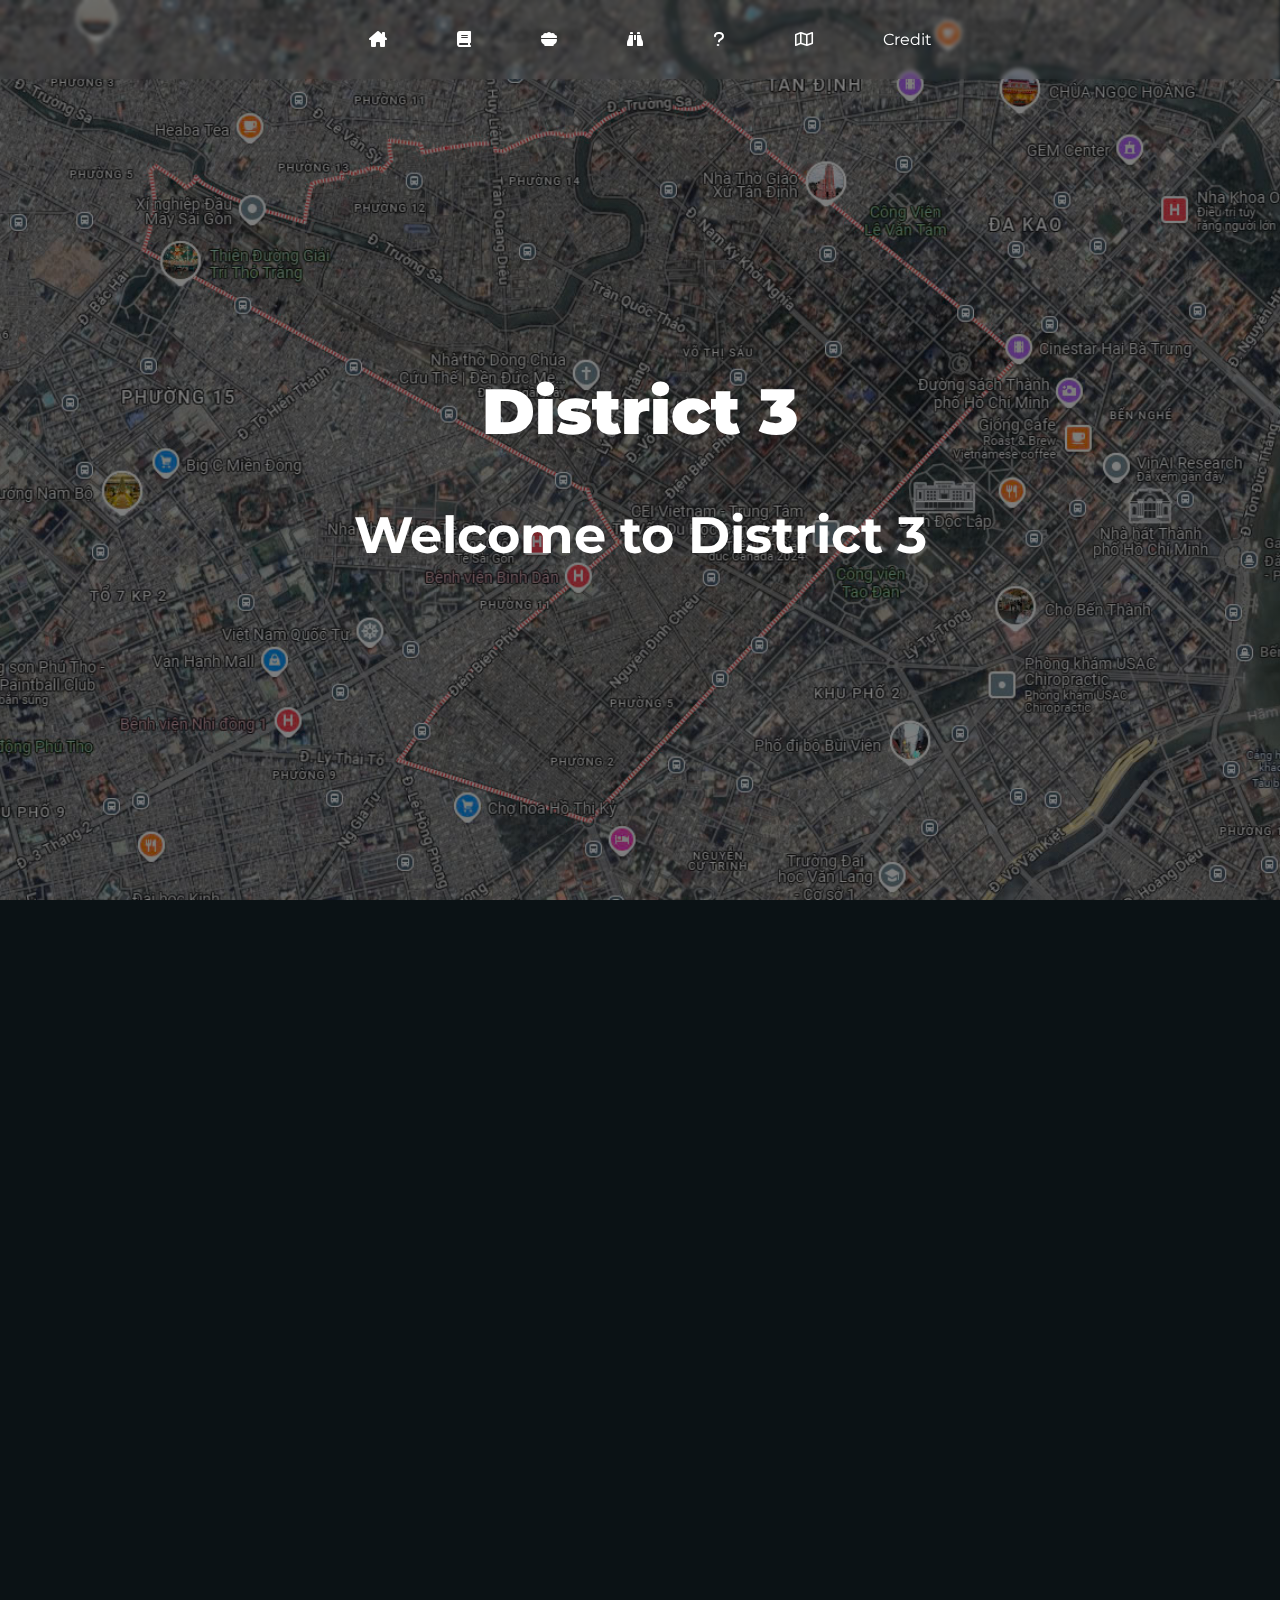
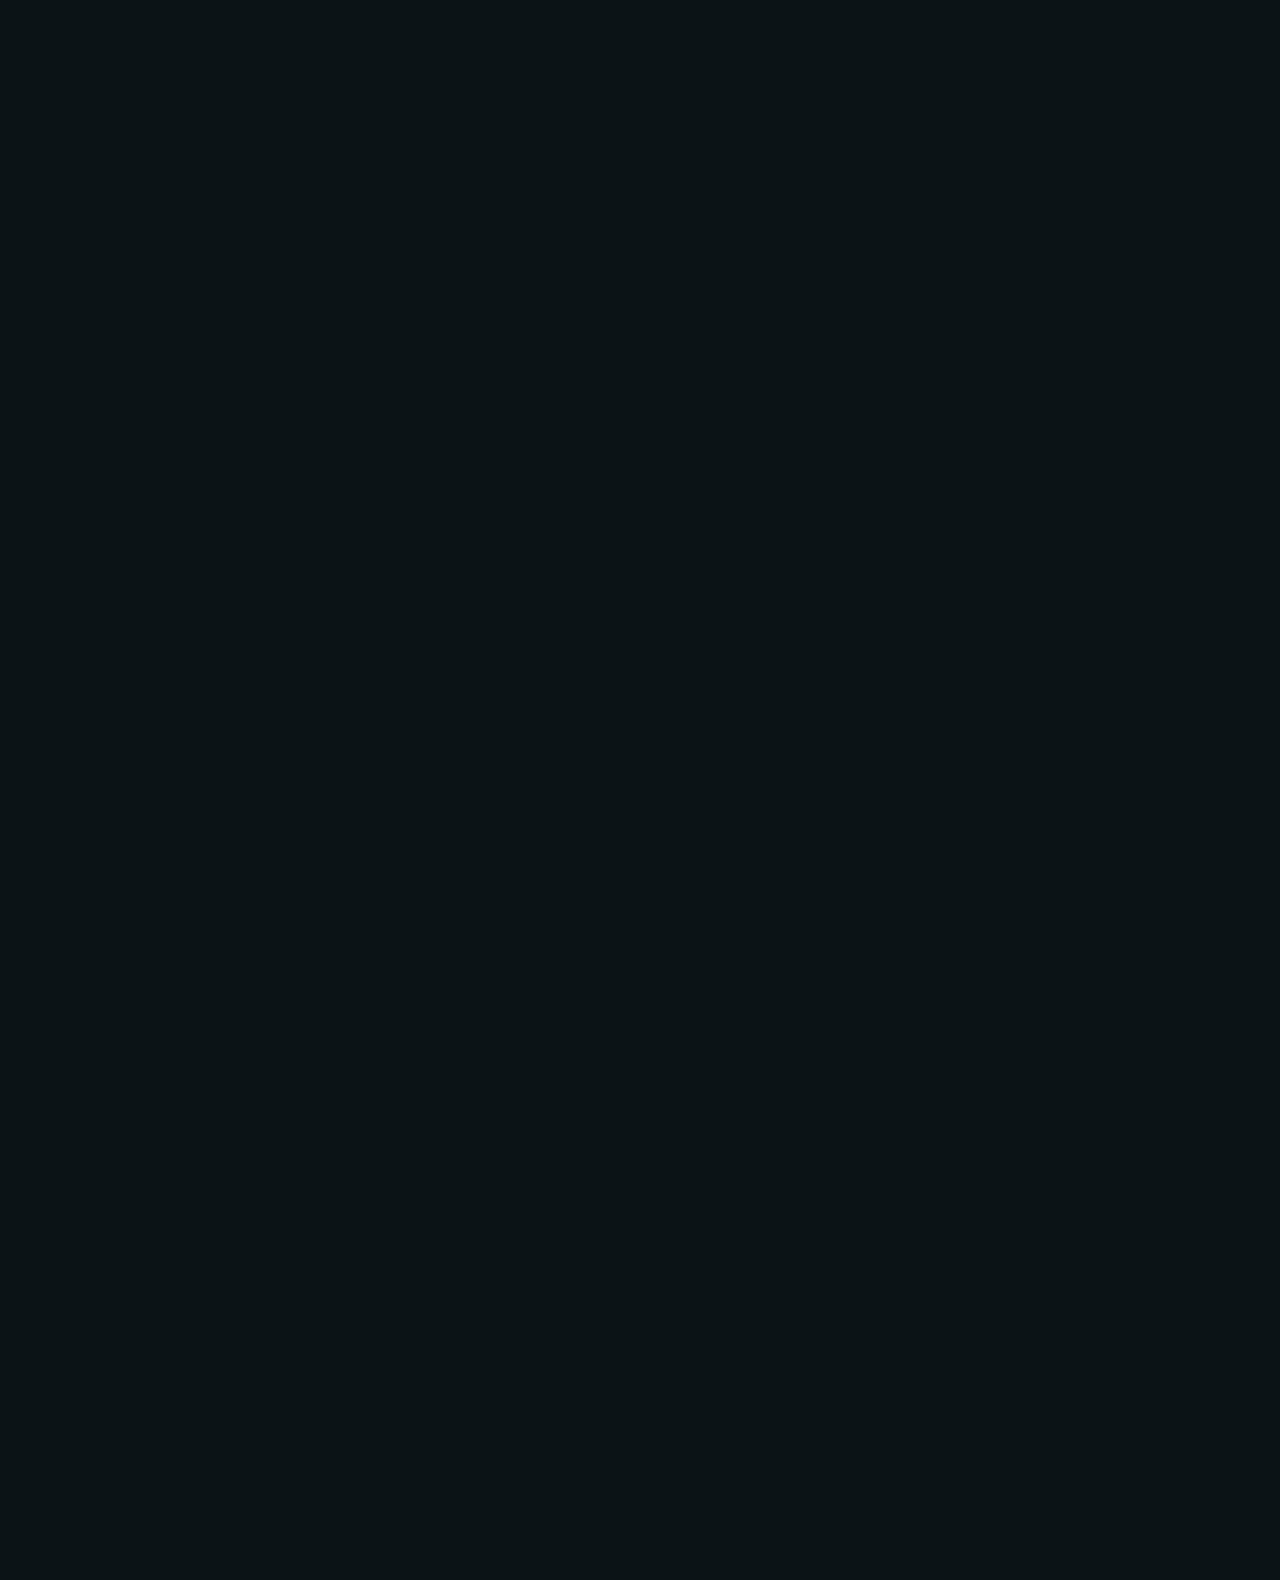
<file: index.html>
<!DOCTYPE html>
<html lang="en">
<head>
    <meta charset="UTF-8">
    <meta name="viewport" content="width=device-width, initial-scale=1.0">
    <link rel="stylesheet" type="text/css" href="./css/styles.css">
    <link rel="stylesheet" href="https://cdnjs.cloudflare.com/ajax/libs/font-awesome/6.5.2/css/all.min.css">
    <link rel="stylesheet" type = "text/css" href="./css/taskbar.css">
    <script src="./js/script.js"></script>
    <title>District 3</title>
</head>
<body>
    <header class="header">
        <h1><b>District 3</b></h1>
        <p>Welcome to District 3</p>
    </header>
    <div id="container">
        <div id="main_heading">
            <nav class="redirect-taskbars">
                <ul>
                    <li><a href="index.html"><i class = "fa-solid fa-house-chimney"></i></a></li>
                    <li><a href="./sub_pages/facts.html"><i class="fa-solid fa-book"></i></a></li>
                    <li><a href="./sub_pages/food.html"><i class="fa-solid fa-bowl-food"></i></a></li>
                    <li><a href="./sub_pages/culture.html"><i class="fa-solid fa-binoculars"></i></a></li>
                    <li><a href="./sub_pages/FAQ.html"><i class="fa-solid fa-question"></i></a></li>
                    <li><a href="./sub_pages/mapping.html"><i class="fa-regular fa-map"></i></a></li>
                    <li><a href="./sub_pages/About.html">Credit</a></li>
                </ul>
            </nav>
        </div>
        <div id="district_info">
            <div class="box">
                <button id = "1"  type="button" onclick="location.href='./sub_pages/facts.html'">
                    <img class = "image" src="./image/IMG_2590.jpg" alt = "">
                    <div class="text-overlay">
                        FACTS
                    </div>
                </button>
            </div>
            <div class="box">
                <button id = "2" type="button" onclick="location.href='./sub_pages/culture.html'">
                    <img class = "image" src="./image/IMG_2588.jpg" alt = "">
                    <div class="text-overlay">
                        Uncommon tourist attractions
                    </div>
                </button>
            </div>
            <div class="box">
                <button id = "3" type="button" onclick="location.href='./sub_pages/food.html'">
                    <img class = "image" src="./image/cake.jpg" alt = "">
                    <div class="text-overlay">
                        Food & Drink
                    </div>
                </button>
            </div>
            <div class="box">
                
                <button id = "4" type="button" onclick="location.href='./sub_pages/mapping.html'">
                    <img class = "image" src="./image/IMG_2603.jpg"alt = "">
                    <div class="text-overlay">
                        GUIDE
                    </div>
                </button>
            </div>
            <div class="box">
                <button id = "five" type="button" onclick="location.href='./sub_pages/FAQ.html'">
                    <div class = "text-overlay">
                        FAQ
                    </div>
                </button>
            </div>
        </div>
    </div>

</body>
</html>
</file>
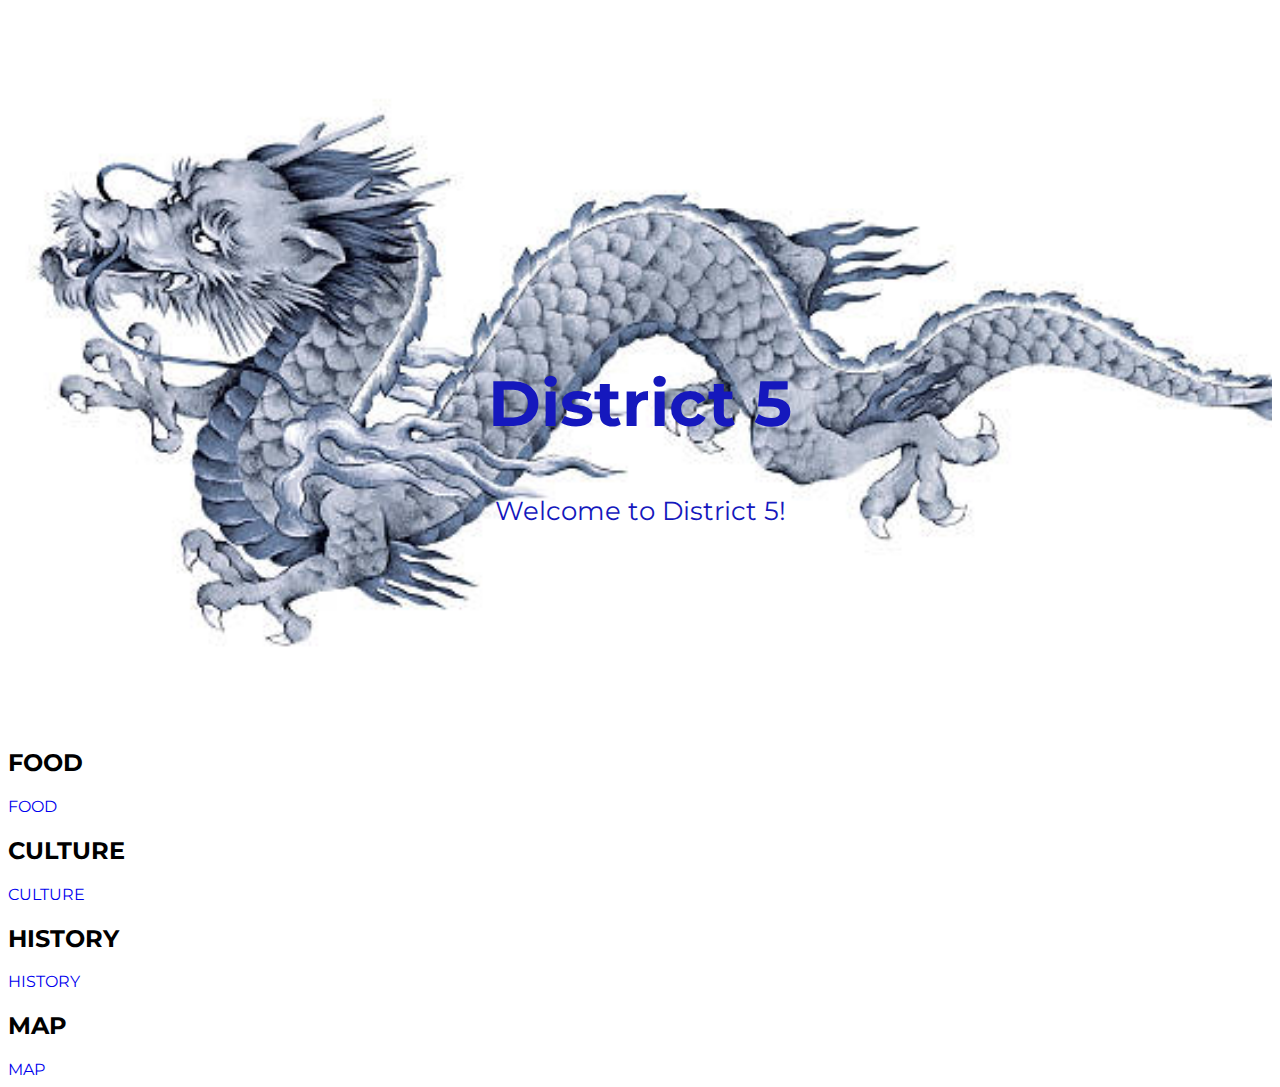
<file: main_page/index.html>
<!DOCTYPE html>
<html lang="en">
<head>
    <meta charset="UTF-8">
    <meta name="viewport" content="width=device-width, initial-scale=1.0">
    <link rel="stylesheet" type="text/css" href="./css/styles.css">
    <title>District 5</title>
</head>
<body>
    <div id="main_heading">
        <header class="header">
            <h1>District 5</h1>
            <p>Welcome to District 5!</p>
        </header>
    </div>
    <div id="district_info">
        <div id = "food_district">
            <h2>FOOD</h2>
            <a class = "link" href="./sub_pages/food.html">FOOD</a>
        </div>
        <div id="culture_district">
            <h2>CULTURE</h2>
            <a class = "link" href="./sub_pages/culture.html">CULTURE</a>
        </div>
        <div id="history_district">
            <h2>HISTORY</h2>
            <a class = "link" href="./sub_pages/history.html">HISTORY</a>
        </div>
        <div id = "mapping">
            <h2>MAP</h2>
            <a class = "link" href="./sub_pages/mapping.html">MAP</a>
        </div>
    </div>

</body>
</html>
</file>
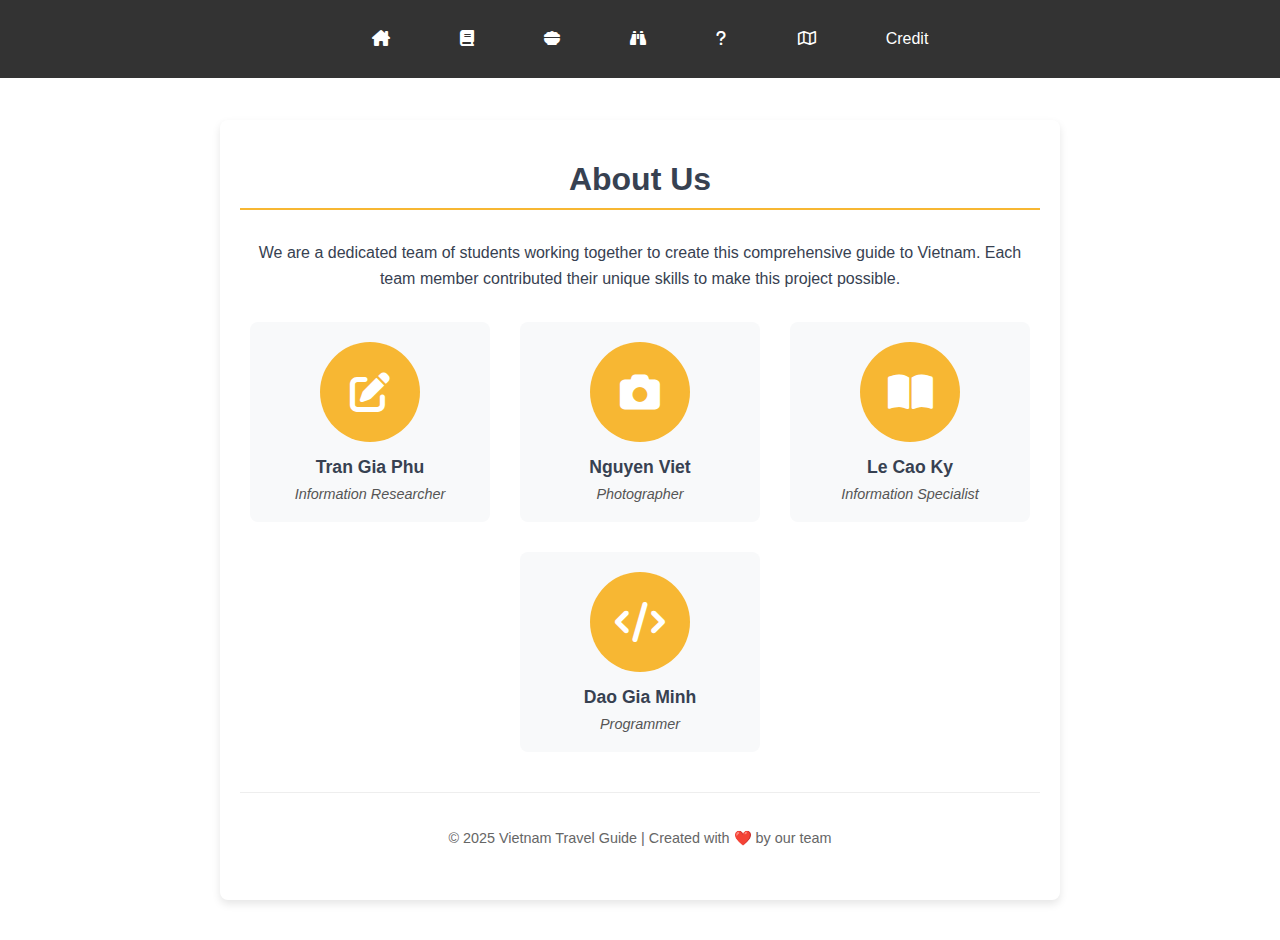
<file: sub_pages/About.html>
<!DOCTYPE html>
<html lang="en">
<head>
    <meta charset="UTF-8">
    <meta name="viewport" content="width=device-width, initial-scale=1.0">
    <link rel="stylesheet" type="text/css" href="../css/About.css">
    <link rel="stylesheet" href="https://cdnjs.cloudflare.com/ajax/libs/font-awesome/6.5.2/css/all.min.css">
    <link rel="stylesheet" type = "text/css" href="../css/taskbar.css">
    <title>About_us</title>
</head>
<body>
    <nav class="redirect-taskbar">
        <ul>
            <li><a href="../index.html"><i class = "fa-solid fa-house-chimney"></i></a></li>
            <li><a href="facts.html"><i class="fa-solid fa-book"></i></a></li>
            <li><a href="food.html"><i class="fa-solid fa-bowl-food"></i></a></li>
            <li><a href="culture.html"><i class="fa-solid fa-binoculars"></i></a></li>
            <li><a href="FAQ.html"><i class="fa-solid fa-question"></i></a></li>
            <li><a href="mapping.html"><i class="fa-regular fa-map"></i></a></li>
            <li><a href="About.html">Credit</a></li>
        </ul>
    </nav>
    <div class="about-us">
        <h1>About Us</h1>
        <p>We are a dedicated team of students working together to create this comprehensive guide to Vietnam. Each team member contributed their unique skills to make this project possible.</p>
        
        <div class="team-container">
            <div class="team-member">
                <div class="member-avatar">
                    <i class="fa-solid fa-pen-to-square"></i>
                </div>
                <div class="member-name">Tran Gia Phu</div>
                <div class="member-role">Information Researcher</div>
            </div>
            
            <div class="team-member">
                <div class="member-avatar">
                    <i class="fa-solid fa-camera"></i>
                </div>
                <div class="member-name">Nguyen Viet</div>
                <div class="member-role">Photographer</div>
            </div>
            
            <div class="team-member">
                <div class="member-avatar">
                    <i class="fa-solid fa-book-open"></i>
                </div>
                <div class="member-name">Le Cao Ky</div>
                <div class="member-role">Information Specialist</div>
            </div>
            
            <div class="team-member">
                <div class="member-avatar">
                    <i class="fa-solid fa-code"></i>
                </div>
                <div class="member-name">Dao Gia Minh</div>
                <div class="member-role">Programmer</div>
            </div>
        </div>
        
        <div class="credits-footer">
            <p>© 2025 Vietnam Travel Guide | Created with ❤️ by our team</p>
        </div>
    </div>
    
</body>
</html>
</file>
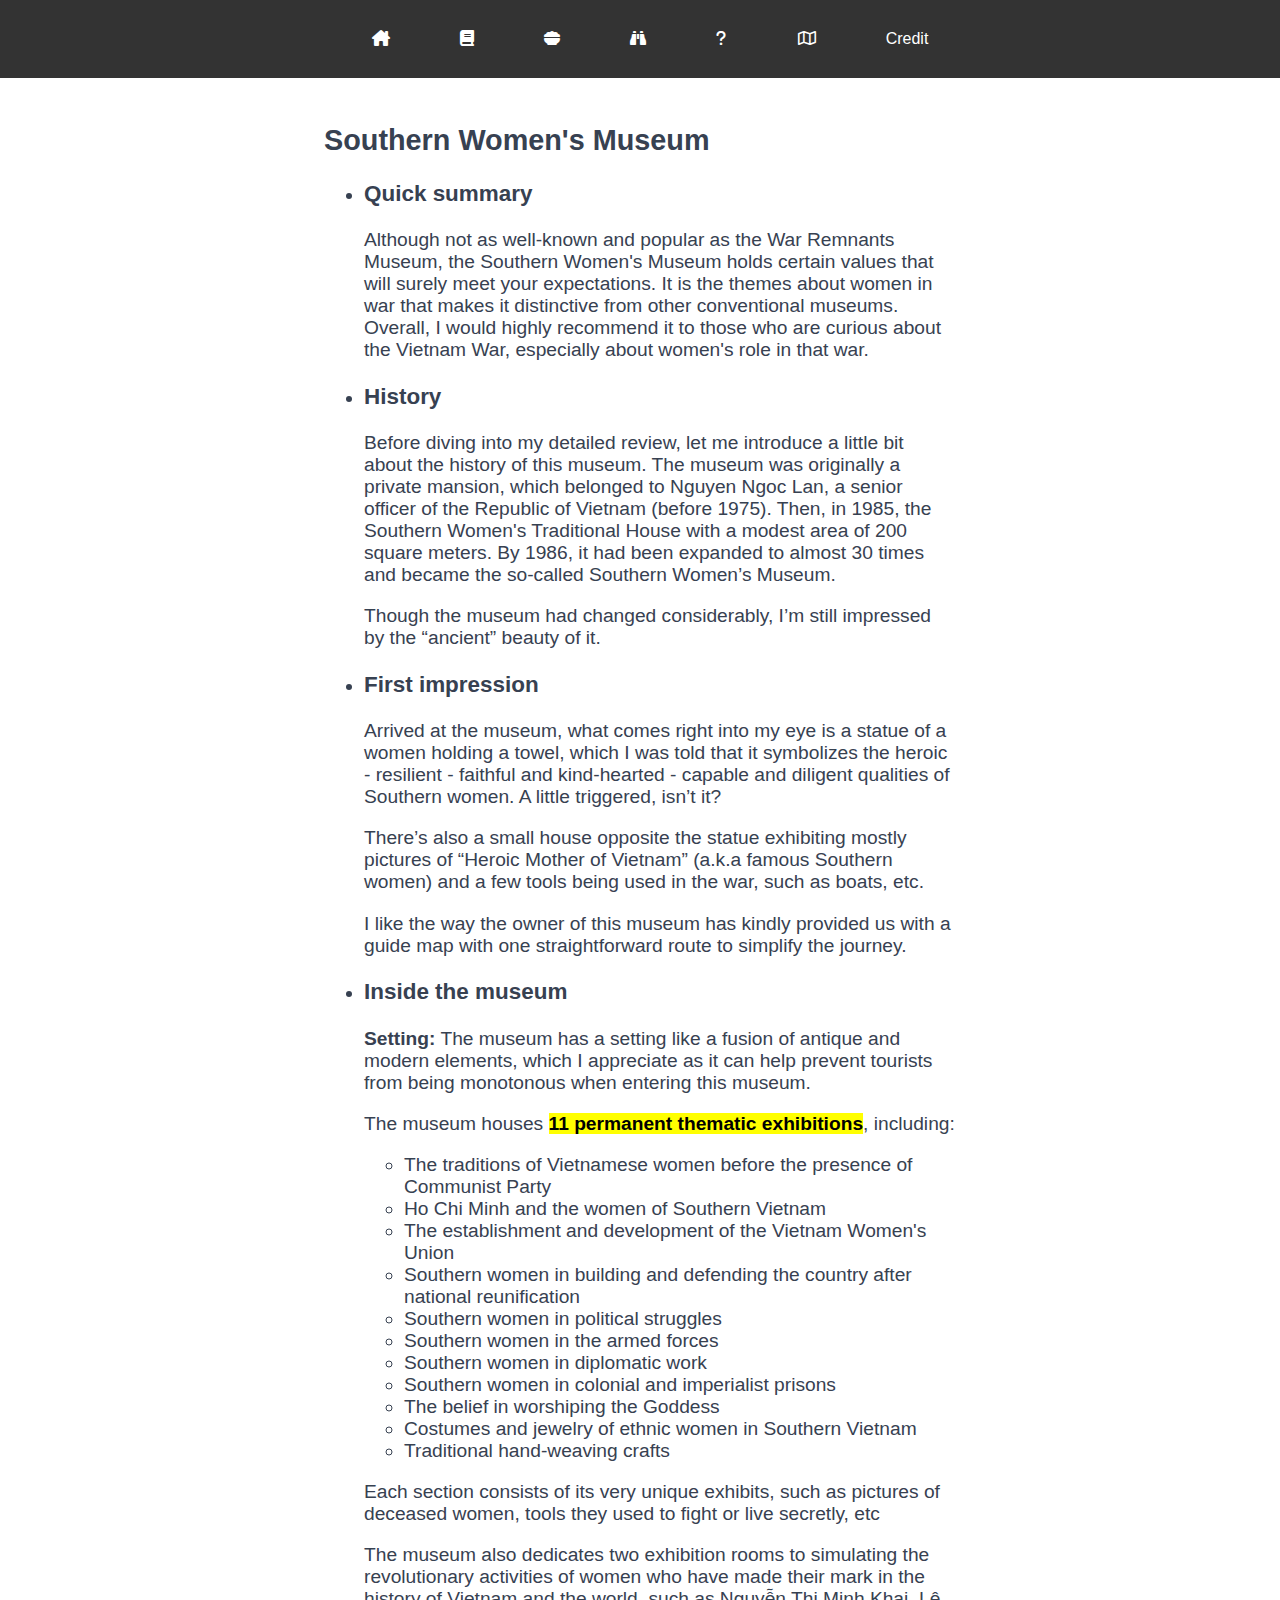
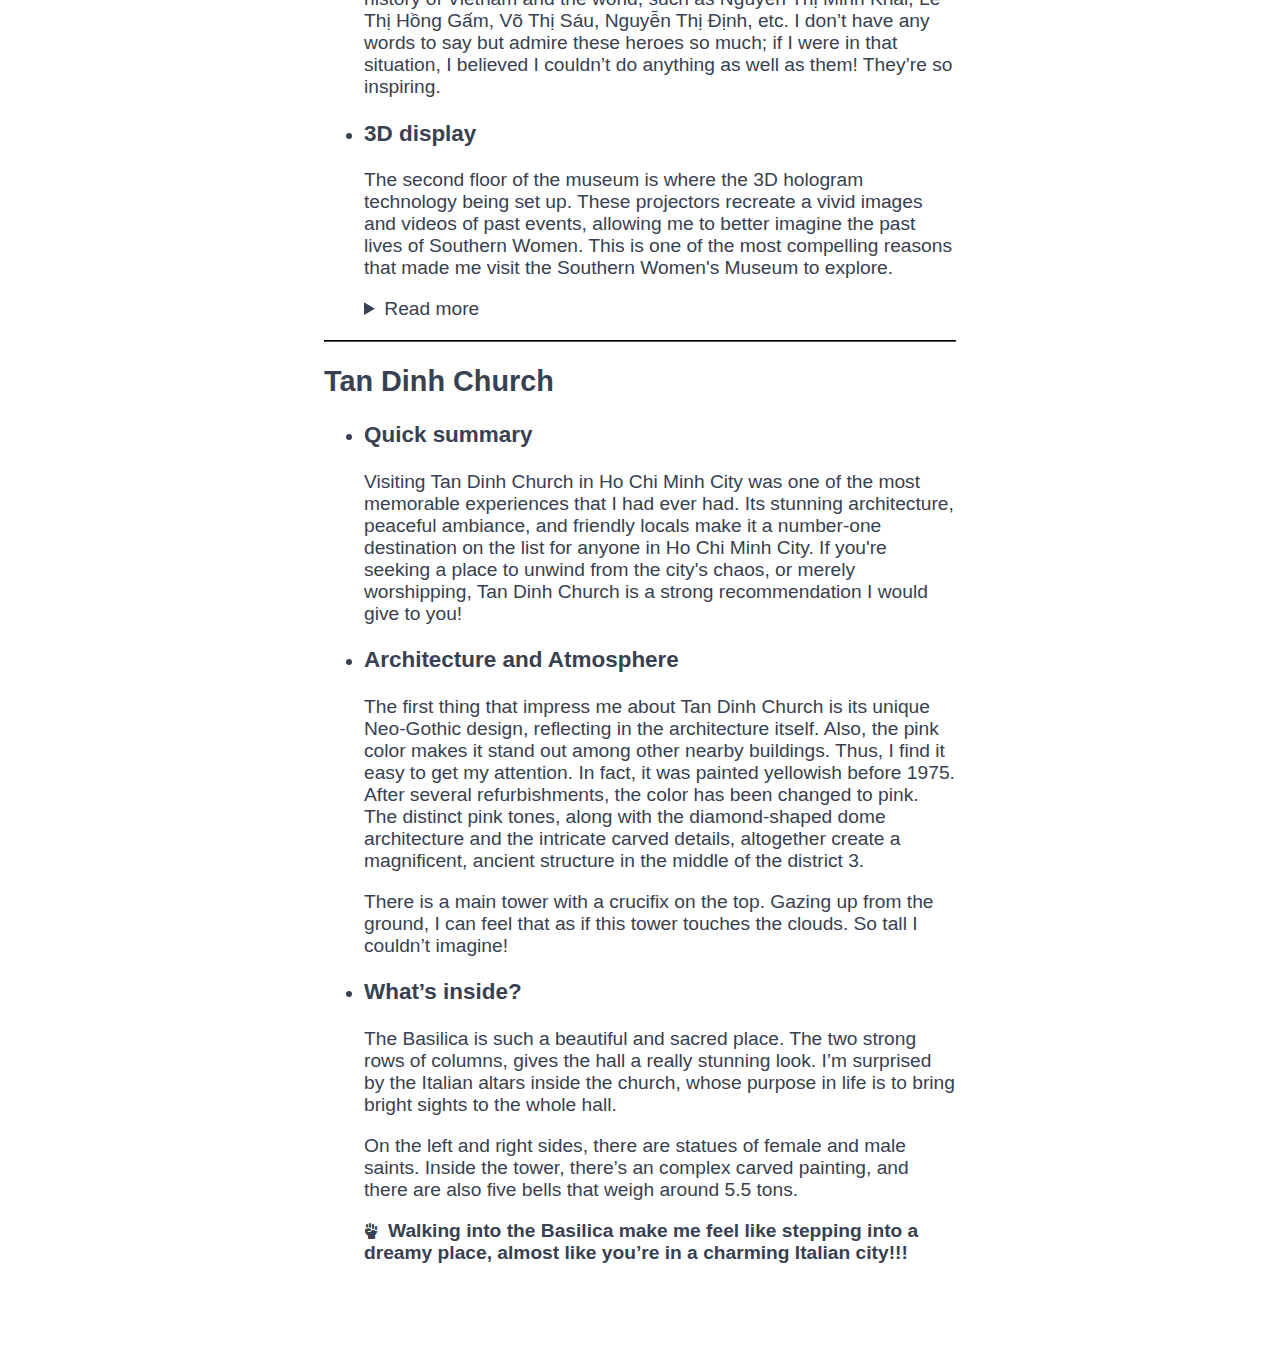
<file: sub_pages/culture.html>
<!DOCTYPE html>
<html lang="en">
<head>
    <meta charset="UTF-8">
    <meta name="viewport" content="width=device-width, initial-scale=1.0">
    <link rel="stylesheet" type="text/css" href="../css/tour.css">  
    <link rel="stylesheet" href="https://cdnjs.cloudflare.com/ajax/libs/font-awesome/6.5.2/css/all.min.css">
    <link rel="stylesheet" type = "text/css" href="../css/taskbar.css">
    <title>Attractions</title>
</head>
<body>
    <nav class="redirect-taskbar">
        <ul>
            <li><a href="../index.html"><i class = "fa-solid fa-house-chimney"></i></a></li>
            <li><a href="facts.html"><i class="fa-solid fa-book"></i></a></li>
            <li><a href="food.html"><i class="fa-solid fa-bowl-food"></i></a></li>
            <li><a href="culture.html"><i class="fa-solid fa-binoculars"></i></a></li>
            <li><a href="FAQ.html"><i class="fa-solid fa-question"></i></a></li>
            <li><a href="mapping.html"><i class="fa-regular fa-map"></i></a></li>
            <li><a href="About.html">Credit</a></li>
        </ul>
    </nav>
    <div class="container">
        <section id ="Museum">
            <div class="museum-info">
                <h2 id = "museums">Southern Women's Museum</h2>
                <ul>
                    <li>
                        <h3>Quick summary</h3>
                        <p>Although not as well-known and popular as the War Remnants Museum, the Southern Women's Museum holds certain values that will surely meet your expectations. It is the themes about women in war that makes it distinctive from other conventional museums. Overall, I would highly recommend it to those who are curious about the Vietnam War, especially about women's role in that war.</p>
                    </li>
                    <li>
                        <h3>History</h3>
                        <p>Before diving into my detailed review, let me introduce a little bit about the history of this museum. The museum was originally a private mansion, which belonged to Nguyen Ngoc Lan, a senior officer of the Republic of Vietnam (before 1975). Then, in 1985, the Southern Women's Traditional House with a modest area of 200 square meters. By 1986, it had been expanded to almost 30 times and became the so-called Southern Women’s Museum.        </p>
                        <p>Though the museum had changed considerably, I’m still impressed by the “ancient” beauty of it.</p>
                    </li>
                    <li>
                        <h3>First impression</h3>
                            <p>Arrived at the museum, what comes right into my eye is a statue of a women holding a towel, which I was told that it symbolizes the heroic - resilient - faithful and kind-hearted - capable and diligent qualities of Southern women. A little triggered, isn’t it?</p>
                            <p>There’s also a small house opposite the statue exhibiting mostly pictures of “Heroic Mother of Vietnam” (a.k.a famous Southern women) and a few tools being used in the war, such as boats, etc.</p>
                            <p>I like the way the owner of this museum has kindly provided us with a guide map with one straightforward route to simplify the journey.</p>
                    </li>
                    <li>
                        <h3>Inside the museum</h3>
                        <p><b>Setting:</b> The museum has a setting like a fusion of antique and modern elements, which I appreciate as it can help prevent tourists from being monotonous when entering this museum.</p>
                        <p>The museum houses <strong><mark>11 permanent thematic exhibitions</mark></strong>, including:</p>
                        <ul>
                            <li>The traditions of Vietnamese women before the presence of Communist Party
                            </li>
                            <li>Ho Chi Minh and the women of Southern Vietnam</li>
                            <li>The establishment and development of the Vietnam Women's Union
                            </li>
                            <li>Southern women in building and defending the country after national reunification
                            </li>
                            <li>Southern women in political struggles</li>
                            <li>Southern women in the armed forces</li>
                            <li>Southern women in diplomatic work</li>
                            <li>Southern women in colonial and imperialist prisons
                            </li>
                            <li>The belief in worshiping the Goddess</li>
                            <li>Costumes and jewelry of ethnic women in Southern Vietnam</li>
                            <li>Traditional hand-weaving crafts</li>
                        </ul>
                        <p>Each section consists of its very unique exhibits, such as pictures of deceased women, tools they used to fight or live secretly, etc                </p>
                        <p>The museum also dedicates two exhibition rooms to simulating the revolutionary activities of women who have made their mark in the history of Vietnam and the world, such as Nguyễn Thị Minh Khai, Lê Thị Hồng Gấm, Võ Thị Sáu, Nguyễn Thị Định, etc. I don’t have any words to say but admire these heroes so much; if I were in that situation, I believed I couldn’t do anything as well as them! They’re so inspiring.</p>
                    </li>
                    <li>
                        <h3>3D display</h3>
                        <p>The second floor of the museum is where the 3D hologram technology being set up. These projectors recreate a vivid images and videos of past events, allowing me to better imagine the past lives of Southern Women. This is one of the most compelling reasons that made me visit the Southern Women's Museum to explore.</p>
                        <details>
                            <summary>Read more</summary>
                            <p id = "read_more">Are you waiting for me to spoil all the details of the museum? Why not go exploring yourself? Isn’t it captivating enough? Come on, it’s high time you packed your bag and get away. I claim it is worth a visit.</p>
                        </details>
                    </li>
                </ul>

            </div>
            <hr>
            <section id = "Church">
                <div class="TD_church">
                    <h2 id = "church">Tan Dinh Church</h2>
                    <ul>
                        <li>
                            <h3>Quick summary</h3>
                            <p>Visiting Tan Dinh Church in Ho Chi Minh City was one of the most memorable experiences that I had ever had. Its stunning architecture, peaceful ambiance, and friendly locals make it a number-one destination on the list for anyone in Ho Chi Minh City. If you're seeking a place to unwind from the city's chaos, or merely worshipping, Tan Dinh Church is a strong recommendation I would give to you!</p>
                        </li>
                        <li>
                            <h3>Architecture and Atmosphere</h3>
                            <p>The first thing that impress me about Tan Dinh Church is its unique Neo-Gothic design, reflecting in the architecture itself. Also, the pink color makes it stand out among other nearby buildings. Thus, I find it easy to get my attention. In fact, it was painted yellowish before 1975. After several refurbishments, the color has been changed to pink. The distinct pink tones, along with the diamond-shaped dome architecture and the intricate carved details, altogether create a magnificent, ancient structure in the middle of the district 3.</p>
                            <p>There is a main tower with a crucifix on the top. Gazing up from the ground, I can feel that as if this tower touches the clouds. So tall I couldn’t imagine!</p>
                        </li>
                        <li>
                            <h3>What’s inside?</h3>
                            <p>The Basilica is such a beautiful and sacred place. The two strong rows of columns, gives the hall a really stunning look. I’m surprised by the Italian altars inside the church, whose purpose in life is to bring bright sights to the whole hall.</p>
                            <p>On the left and right sides, there are statues of female and male saints. Inside the tower, there’s an complex carved painting, and there are also five bells that weigh around 5.5 tons. </p>
                            <p><i class="fa-solid fa-hand-fist"></i><strong>Walking into the Basilica make me feel like stepping into a dreamy place, almost like you’re in a charming Italian city!!!</strong></p>
                        </li>
                    </ul>
                </div>
            </section>
        </section>  
    </div>
        
</body>
</html>
</file>
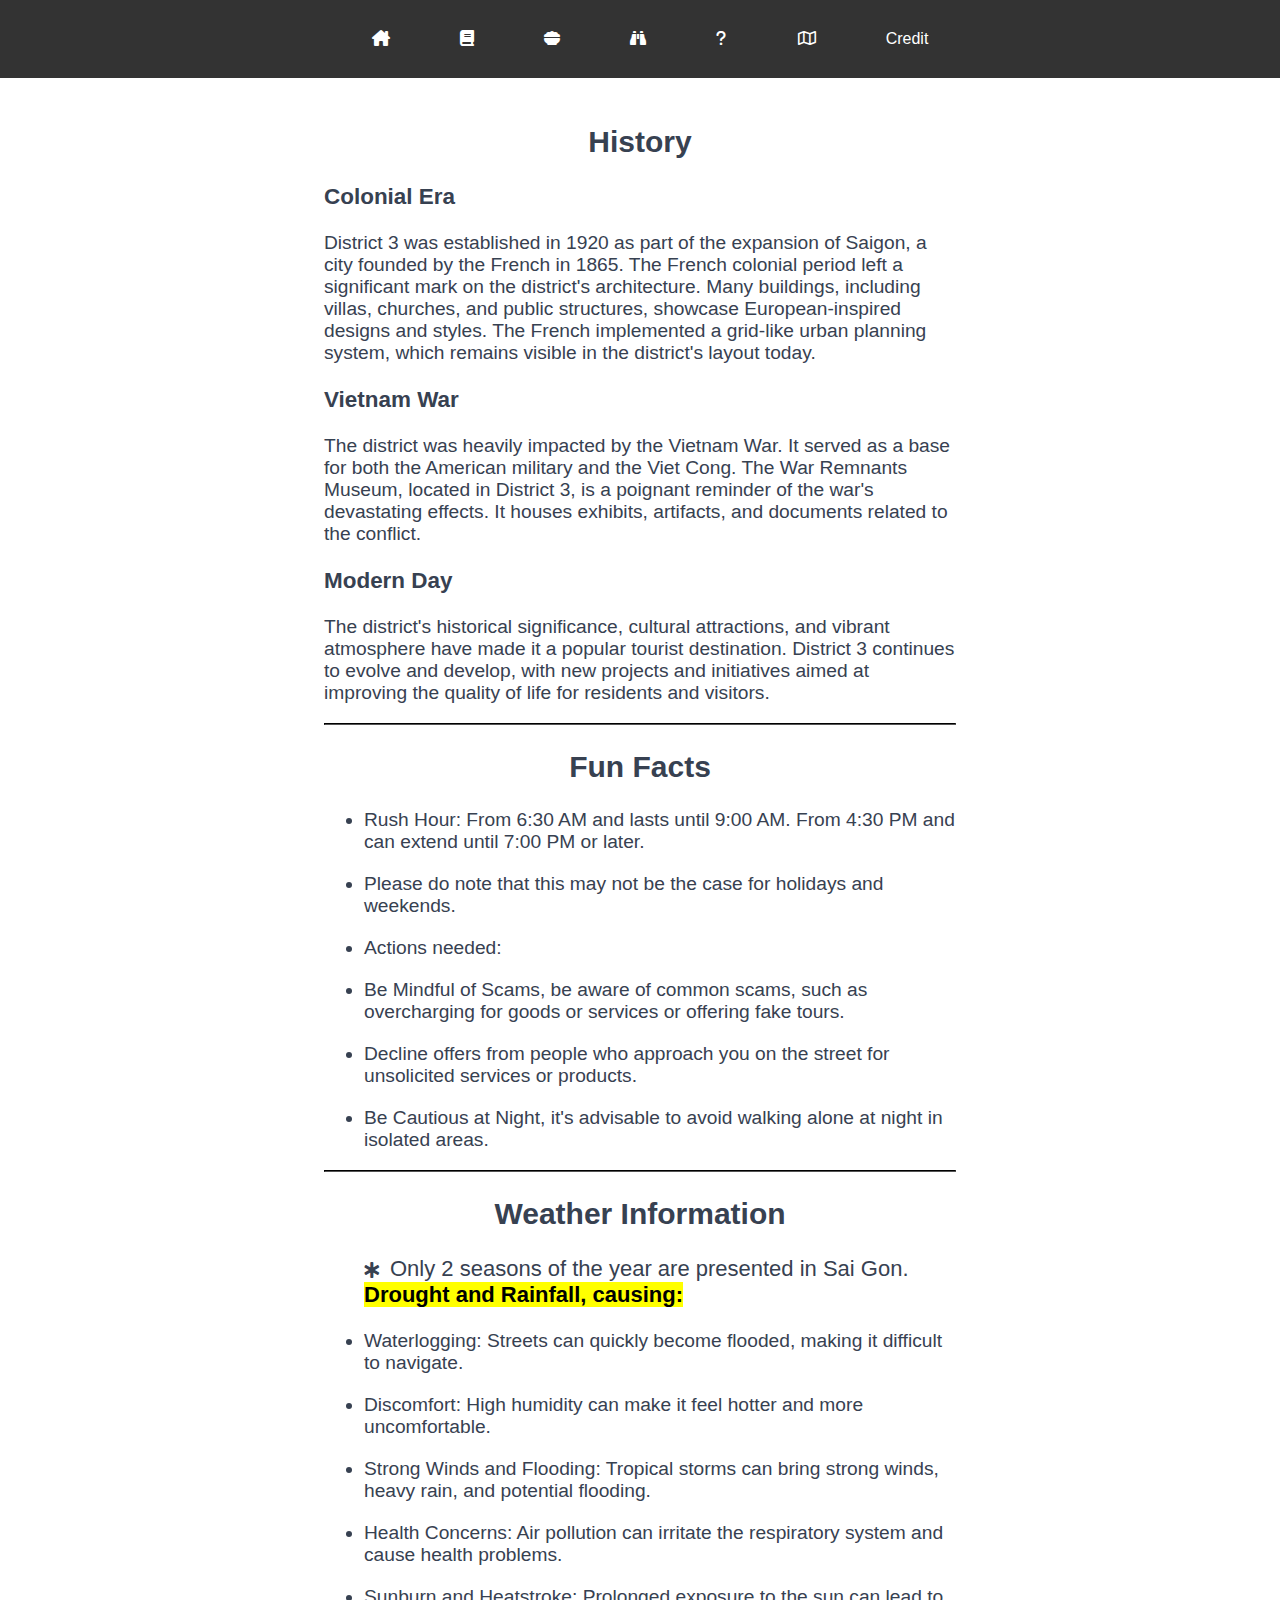
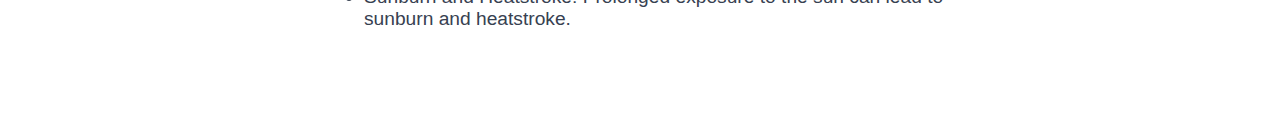
<file: sub_pages/facts.html>
<!DOCTYPE html>
<html lang="en">
<head>
    <meta charset="UTF-8">
    <meta name="viewport" content="width=device-width, initial-scale=1.0">
    <link rel="stylesheet" type="text/css" href="../css/fact.css">
    <link rel="stylesheet" href="https://cdnjs.cloudflare.com/ajax/libs/font-awesome/6.5.2/css/all.min.css">
    <link rel="stylesheet" type = "text/css" href="../css/taskbar.css">
    <title>FACTS</title>
</head>
<body>
    <nav class="redirect-taskbar">
        <ul>
            <li><a href="../index.html"><i class = "fa-solid fa-house-chimney"></i></a></li>
            <li><a href="facts.html"><i class="fa-solid fa-book"></i></a></li>
            <li><a href="food.html"><i class="fa-solid fa-bowl-food"></i></a></li>
            <li><a href="culture.html"><i class="fa-solid fa-binoculars"></i></a></li>
            <li><a href="FAQ.html"><i class="fa-solid fa-question"></i></a></li>
            <li><a href="mapping.html"><i class="fa-regular fa-map"></i></a></li>
            <li><a href="About.html">Credit</a></li>
        </ul>
    </nav>
    <div class = "history">
        <section class="history-section">
            <div class="container">
                <div class="row">
                    <div class="col-md-12">
                        <h2 class = "head2">History</h2>
                        <div class="history-content">
                            <h3>Colonial Era</h3>
                            <p>District 3 was established in 1920 as part of the expansion of Saigon, a city founded by the French in 1865. The French colonial period left a significant mark on the district's architecture. Many buildings, including villas, churches, and public structures, showcase European-inspired designs and styles. The French implemented a grid-like urban planning system, which remains visible in the district's layout today.</p>
        
                            <h3>Vietnam War</h3>
                            <p>The district was heavily impacted by the Vietnam War. It served as a base for both the American military and the Viet Cong. The War Remnants Museum, located in District 3, is a poignant reminder of the war's devastating effects. It houses exhibits, artifacts, and documents related to the conflict.</p>
        
                            <h3>Modern Day</h3>
                            <p>The district's historical significance, cultural attractions, and vibrant atmosphere have made it a popular tourist destination. District 3 continues to evolve and develop, with new projects and initiatives aimed at improving the quality of life for residents and visitors.</p>
                        </div>
                    </div>
                </div>
            </div>

            <hr>

            <div class="fun-facts">

                <h2 class = "head2">Fun Facts</h2>
                <ul>
                    <li>Rush Hour: From 6:30 AM and lasts until 9:00 AM. From 4:30 PM and can extend until 7:00 PM or later.</li>
                    <li>Please do note that this may not be the case for holidays and weekends.</li>
                    <li>Actions needed:</li>
                    <li>Be Mindful of Scams, be aware of common scams, such as overcharging for goods or services or offering fake tours.</li>
                    <li>Decline offers from people who approach you on the street for unsolicited services or products.</li>
                    <li>Be Cautious at Night, it's advisable to avoid walking alone at night in isolated areas.</li>
                </ul>
                
            </div>

            <hr>

            <section class = "Weather">

                <div class="weather-info">
                    <h2 class = "head2">Weather Information</h2>
                    <ul>
                        <p id = "weather_p"><i class="fa-solid fa-star-of-life"></i>Only 2 seasons of the year are presented in Sai Gon. <mark><strong>Drought and Rainfall, causing:</strong></mark></p>
                        <li>Waterlogging: Streets can quickly become flooded, making it difficult to navigate.</li>
                        <li>Discomfort: High humidity can make it feel hotter and more uncomfortable.</li>
                        <li>Strong Winds and Flooding: Tropical storms can bring strong winds, heavy rain, and potential flooding.</li>
                        <li>Health Concerns: Air pollution can irritate the respiratory system and cause health problems.</li>
                        <li>Sunburn and Heatstroke: Prolonged exposure to the sun can lead to sunburn and heatstroke.</li>
                    </ul>
                </div>

            </section>

        </section>


    </div>
    
</body>
</html>
</file>
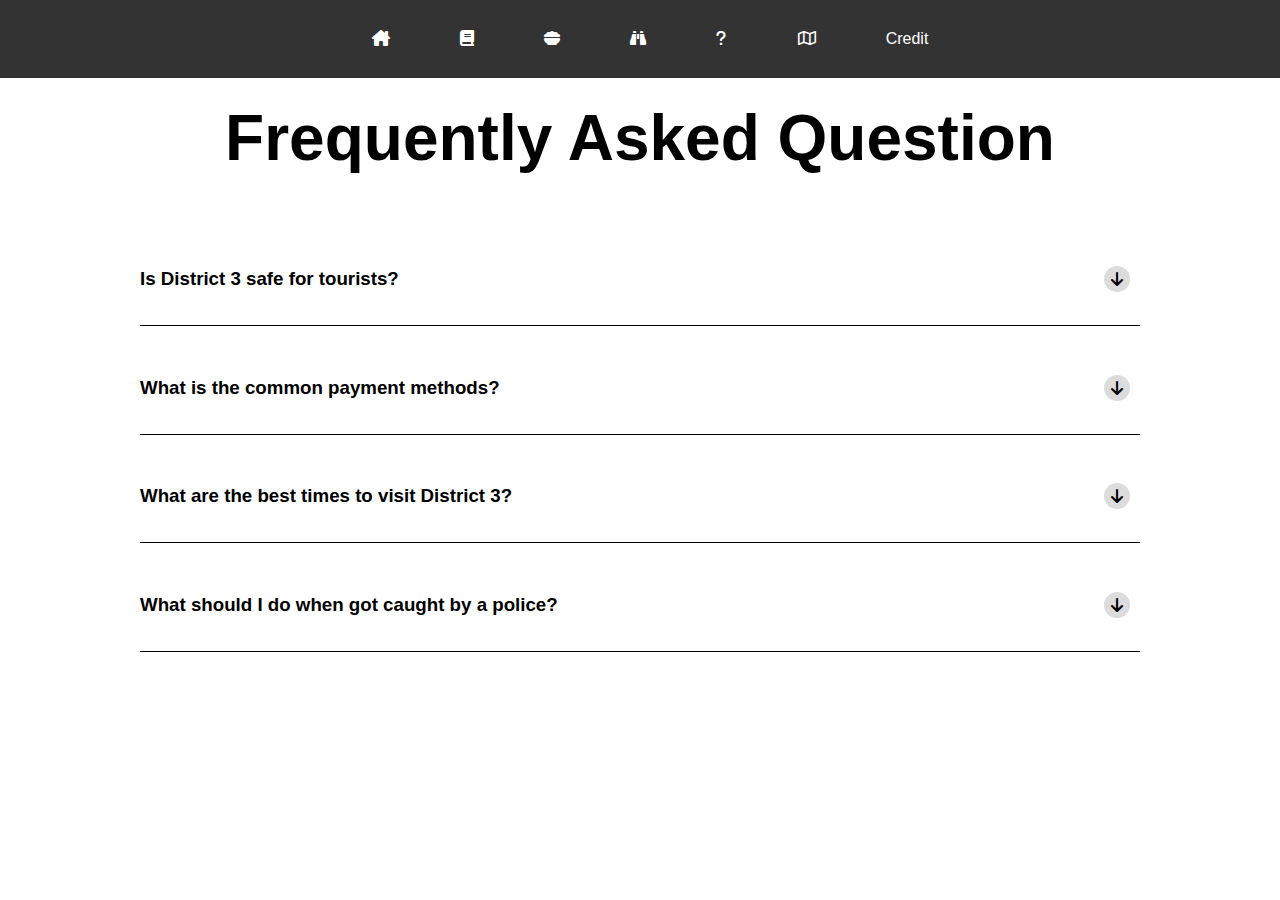
<file: sub_pages/FAQ.html>
<!DOCTYPE html>
<html lang="en">
<head>
    <meta charset="UTF-8">
    <meta name="viewport" content="width=device-width, initial-scale=1.0">
    <link rel="stylesheet" type="text/css" href="../css/FAQ.css">
    <link rel="stylesheet" href="https://cdnjs.cloudflare.com/ajax/libs/font-awesome/6.5.2/css/all.min.css">
    <link rel="stylesheet" type = "text/css" href="../css/taskbar.css">
    <script src = "../js/fq.js" defer></script>
    <title>FAQ</title>
</head>
<body>
    <nav class="redirect-taskbar">
        <ul>
            <li><a href="../index.html"><i class = "fa-solid fa-house-chimney"></i></a></li>
            <li><a href="facts.html"><i class="fa-solid fa-book"></i></a></li>
            <li><a href="food.html"><i class="fa-solid fa-bowl-food"></i></a></li>
            <li><a href="culture.html"><i class="fa-solid fa-binoculars"></i></a></li>
            <li><a href="FAQ.html"><i class="fa-solid fa-question"></i></a></li>
            <li><a href="mapping.html"><i class="fa-regular fa-map"></i></a></li>
            <li><a href="About.html">Credit</a></li>
        </ul>
    </nav>
    <section class="faq-section">
        <h1 class="headline">Frequently Asked Question</h1>
        <div class="items">
            <div class="faq-question">
                <h3>Is District 3 safe for tourists?</h3>
                <i class="fa-solid fa-arrow-down"></i>
            </div>
            <div class="answer">
                <p>Quite safe, be sure that you are aware of the presence of scams, thieves. All ways carefully check your payment and demand for charge.</p>
            </div>
        </div>
        <div class="items">
            <div class="faq-question">
                <h3>What is the common payment methods?</h3>
                <i class="fa-solid fa-arrow-down"></i>
            </div>
            <div class="answer">
                <p>Through cash and visa card.</p>
            </div>
        </div>
        <div class="items">
            <div class="faq-question">
                <h3>What are the best times to visit District 3?</h3>
                <i class="fa-solid fa-arrow-down"></i>
            </div>
            <div class="answer">
                <p>During spring and autumn because most of the traditional festivals occur around this time of the year. Also less extreme droughts, floods and insects ( mosquitoes).</p>
            </div>
        </div>
        <div class="items">
            <div class="faq-question">
                <h3>What should I do when got caught by a police?</h3>
                <i class="fa-solid fa-arrow-down"></i>
            </div>
            <div class="answer">
                <p>There’s no reason for an unreasonable arrest. It is best to stay away from their reach, and have a vietnamese friend for guidance. 
                </p>
            </div>
        </div>
    </section>
</body>
</html>
</file>
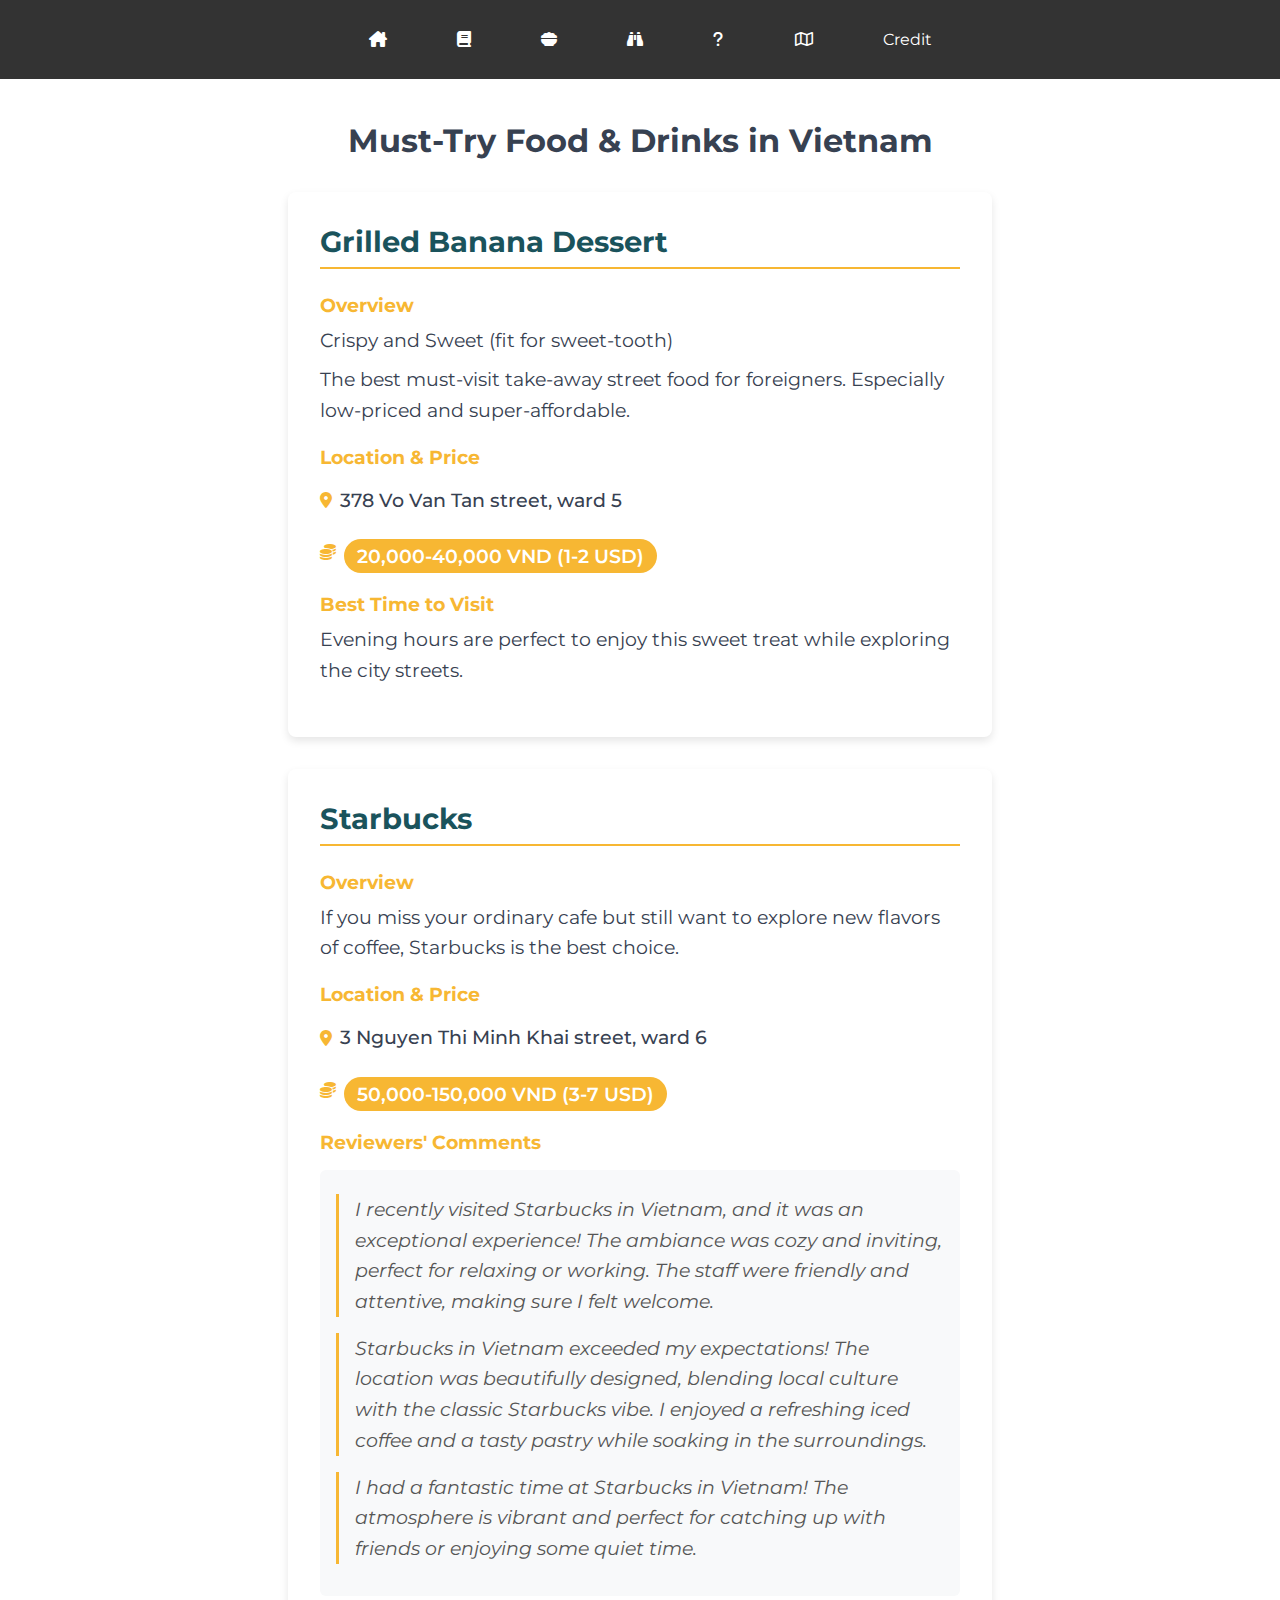
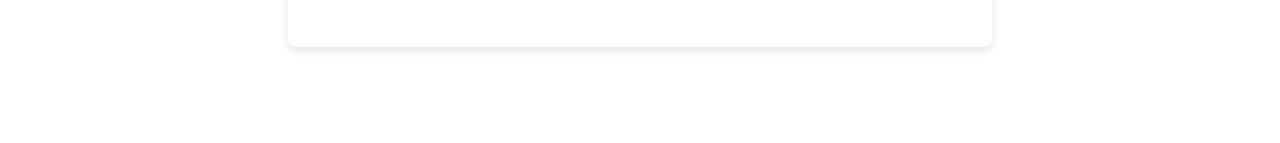
<file: sub_pages/food.html>
<!DOCTYPE html>
<html lang="en">
<head>
    <meta charset="UTF-8">
    <meta name="viewport" content="width=device-width, initial-scale=1.0">
    <link rel="stylesheet" href="https://cdnjs.cloudflare.com/ajax/libs/font-awesome/6.5.2/css/all.min.css">
    <link href="https://fonts.googleapis.com/css2?family=Montserrat:wght@400;500;600;700&display=swap" rel="stylesheet">
    <link rel="stylesheet" type="text/css" href="../css/food.css">
    <link rel="stylesheet" type = "text/css" href="../css/taskbar.css">
    <title>FOOD</title>
</head>
<body>
    <nav class="redirect-taskbar">
        <ul>
            <li><a href="../index.html"><i class="fa-solid fa-house-chimney"></i></a></li>
            <li><a href="facts.html"><i class="fa-solid fa-book"></i></a></li>
            <li><a href="food.html"><i class="fa-solid fa-bowl-food"></i></a></li>
            <li><a href="culture.html"><i class="fa-solid fa-binoculars"></i></a></li>
            <li><a href="FAQ.html"><i class="fa-solid fa-question"></i></a></li>
            <li><a href="mapping.html"><i class="fa-regular fa-map"></i></a></li>
            <li><a href="About.html">Credit</a></li>
        </ul>
    </nav>

    <div class="container">
        <h1 class="page-title">Must-Try Food & Drinks in Vietnam</h1>

        <section class="food-section">
            <h2>Grilled Banana Dessert</h2>
            <ul>
                <li>
                    <h3>Overview</h3>
                    <p>Crispy and Sweet (fit for sweet-tooth)</p>
                    <p>The best must-visit take-away street food for foreigners. Especially low-priced and super-affordable.</p>
                </li>
                <li>
                    <h3>Location & Price</h3>
                    <div class="location">
                        <i class="fa-solid fa-location-dot"></i>
                        <p>378 Vo Van Tan street, ward 5</p>
                    </div>
                    <div class="price-range">
                        <i class="fa-solid fa-coins"></i>
                        <div class="price-tag">20,000-40,000 VND (1-2 USD)</div>
                    </div>
                </li>
                <li>
                    <h3>Best Time to Visit</h3>
                    <p>Evening hours are perfect to enjoy this sweet treat while exploring the city streets.</p>
                </li>
            </ul>
        </section>

        <section class="food-section">
            <h2>Starbucks</h2>
            <ul>
                <li>
                    <h3>Overview</h3>
                    <p>If you miss your ordinary cafe but still want to explore new flavors of coffee, Starbucks is the best choice.</p>
                </li>
                <li>
                    <h3>Location & Price</h3>
                    <div class="location">
                        <i class="fa-solid fa-location-dot"></i>
                        <p>3 Nguyen Thi Minh Khai street, ward 6</p>
                    </div>
                    <div class="price-range">
                        <i class="fa-solid fa-coins"></i>
                        <div class="price-tag">50,000-150,000 VND (3-7 USD)</div>
                    </div>
                </li>
                <li>
                    <h3>Reviewers' Comments</h3>
                    <div class="reviews">
                        <div class="review">
                            <p>I recently visited Starbucks in Vietnam, and it was an exceptional experience! The ambiance was cozy and inviting, perfect for relaxing or working. The staff were friendly and attentive, making sure I felt welcome.</p>
                        </div>
                        <div class="review">
                            <p>Starbucks in Vietnam exceeded my expectations! The location was beautifully designed, blending local culture with the classic Starbucks vibe. I enjoyed a refreshing iced coffee and a tasty pastry while soaking in the surroundings.</p>
                        </div>
                        <div class="review">
                            <p>I had a fantastic time at Starbucks in Vietnam! The atmosphere is vibrant and perfect for catching up with friends or enjoying some quiet time.</p>
                        </div>
                    </div>
                </li>
            </ul>
        </section>
    </div>
</body>
</html>
</file>
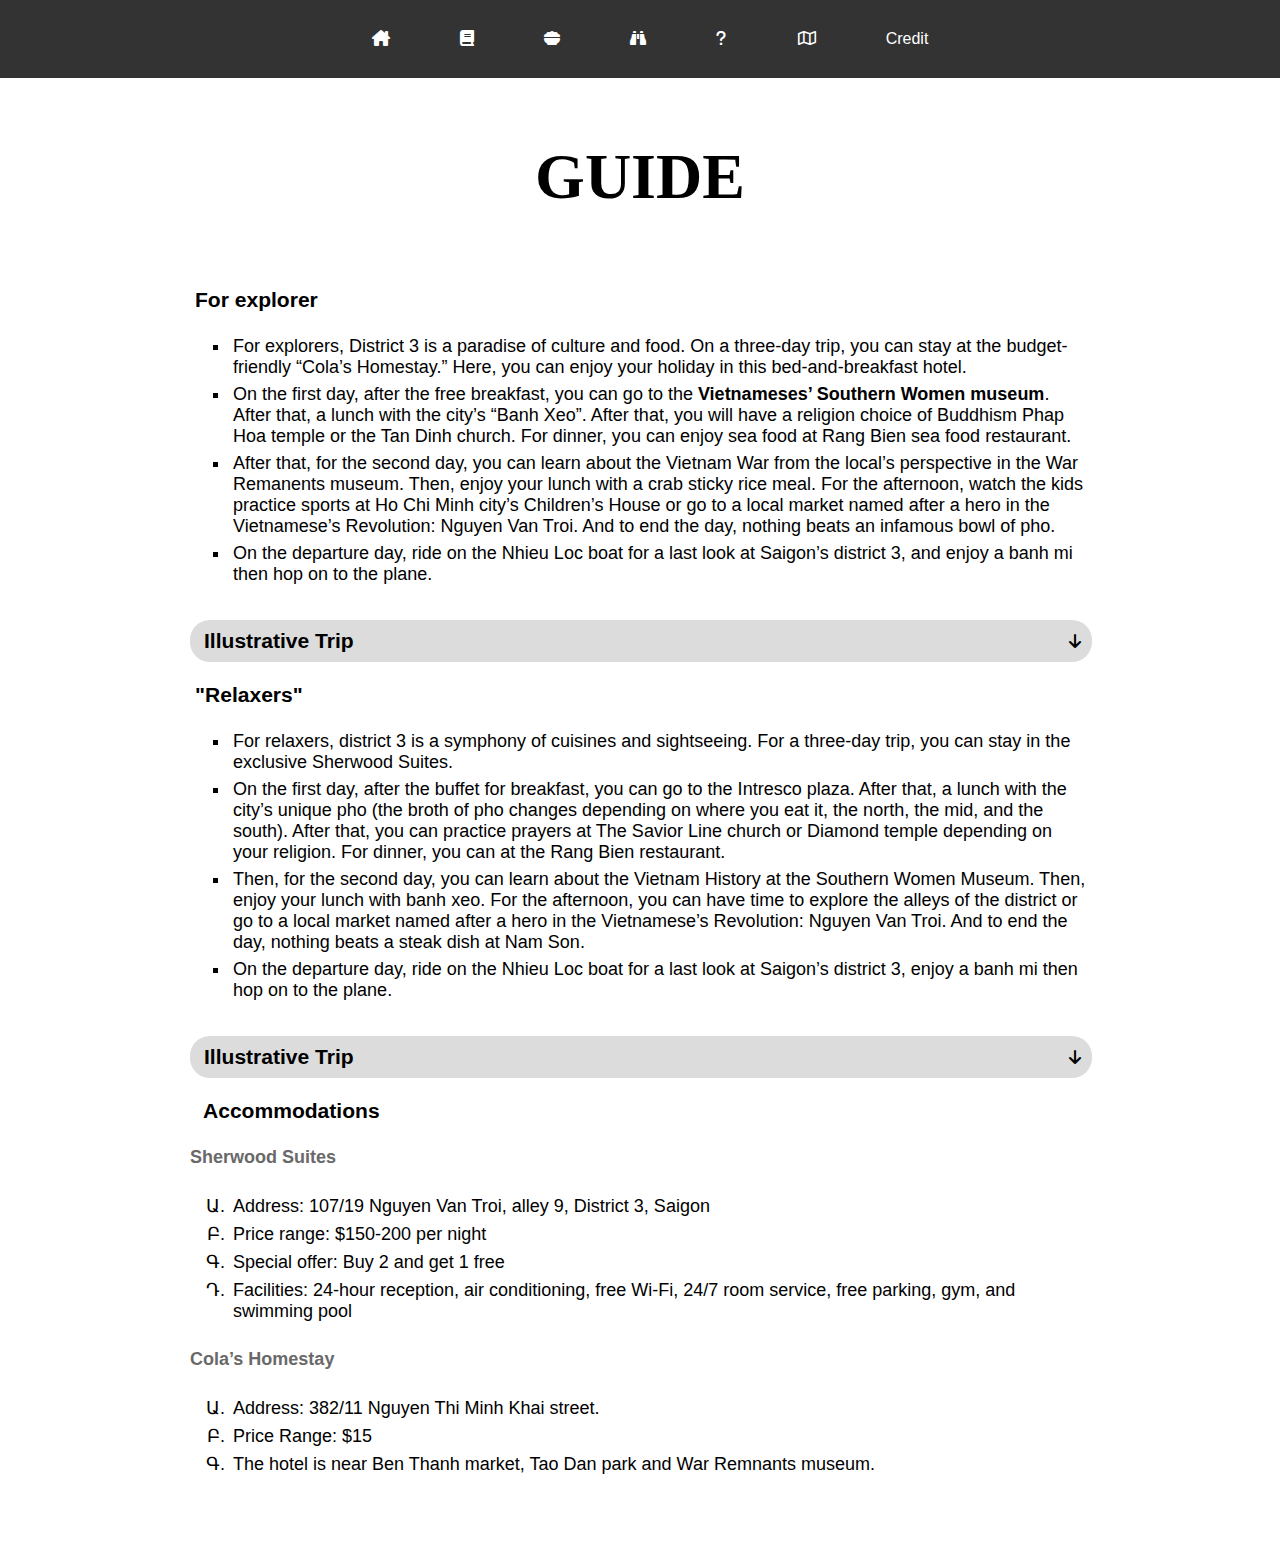
<file: sub_pages/mapping.html>
<!DOCTYPE html>
<html lang="en">
<head>
    <meta charset="UTF-8">
    <meta name="viewport" content="width=device-width, initial-scale=1.0">
    <link rel="stylesheet" type="text/css" href="../css/map.css">
    <link rel="stylesheet" href="https://cdnjs.cloudflare.com/ajax/libs/font-awesome/6.5.2/css/all.min.css">
    <link rel="stylesheet" type="text/css" href="../css/taskbar.css">
    <script>
        document.addEventListener("DOMContentLoaded", () => {
        const faqItems = document.querySelectorAll(".more_specific");

        faqItems.forEach((item) => {
            item.addEventListener("click", () => {
                const day = item.querySelector('.day');
                item.classList.toggle("active");
            if (item.classList.contains("active")) {
                day.style.maxHeight = day.scrollHeight + "px";
            } else {
                day.style.maxHeight = 0;
            }
                });
            });
        });
    </script>
    <title>GUIDE</title>
</head>
<body>
    <nav class="redirect-taskbar">
        <ul>
            <li><a href="../index.html"><i class="fa-solid fa-house-chimney"></i></a></li>
            <li><a href="facts.html"><i class="fa-solid fa-book"></i></a></li>
            <li><a href="food.html"><i class="fa-solid fa-bowl-food"></i></a></li>
            <li><a href="culture.html"><i class="fa-solid fa-binoculars"></i></a></li>
            <li><a href="FAQ.html"><i class="fa-solid fa-question"></i></a></li>
            <li><a href="mapping.html"><i class="fa-regular fa-map"></i></a></li>
            <li><a href="About.html">Credit</a></li>
        </ul>
    </nav>
    <section class="guide">
        <h2 class="headline">GUIDE</h2>
        <div class="itinerary">
            <h3 id="ex_h">For explorer</h3>
            <div class="explorer">
                <ul>
                    <li>For explorers, District 3 is a paradise of culture and food. On a three-day trip, you can stay at the budget-friendly “Cola’s Homestay.” Here, you can enjoy your holiday in this bed-and-breakfast hotel.</li>
                    <li>On the first day, after the free breakfast, you can go to the <strong>Vietnameses’ Southern Women museum</strong>. After that, a lunch with the city’s “Banh Xeo”. After that, you will have a religion choice of Buddhism Phap Hoa temple or the Tan Dinh church. For dinner, you can enjoy sea food at Rang Bien sea food restaurant.</li>
                    <li>After that, for the second day, you can learn about the Vietnam War from the local’s perspective in the War Remanents museum. Then, enjoy your lunch with a crab sticky rice meal. For the afternoon, watch the kids practice sports at Ho Chi Minh city’s Children’s House or go to a local market named after a hero in the Vietnamese’s Revolution: Nguyen Van Troi. And to end the day, nothing beats an infamous bowl of pho.</li>
                    <li>On the departure day, ride on the Nhieu Loc boat for a last look at Saigon’s district 3, and enjoy a banh mi then hop on to the plane.</li>
                </ul>
            </div>
            <div class="more_specific">
                <div class="more_h">
                    <h3 id="first_h">Illustrative Trip</h3>
                    <i id ="arrow" class="fa-solid fa-arrow-down"></i>
                </div>
                <div class="day">
                    <h3 class="1">first day</h3>
                    <ol>
                        <li>On the first day, after breakfast, at 8 a.m you can go to the <a id = "L" href="https://maps.app.goo.gl/EnbfrvqqpANRTr8G8" target="_blank" rel="noopener noreferrer">Southern Vietnamese Women's Museum</a>, which is located at <strong>202 Vo Thi Sau</strong>.</li>
                        <li>Then, you can enjoy your lunch at <strong>335 Dien Bien Phu</strong> with a cuisine banh xeo.</li>
                        <li>If you are a Christian, you can visit the <a id = "L" href="https://maps.app.goo.gl/tWGFPC6wkP8wbx4E9" target="_blank" rel="noopener noreferrer">Tan Dinh church</a> at <b>289 Hai Ba Trung, ward 8</b> after the meal.</li>
                        <li>Or if you are a Buddhist, <a id = "L" href="https://maps.app.goo.gl/xnRFycxHYNPFzpGY7" target="_blank" rel="noopener noreferrer">Phap Hoa temple</a> (870 Truong Sa, ward 14) is a solid choice.</li>
                        <li>For dinner, you can enjoy seafood at <a id = "L" href="https://maps.app.goo.gl/Ldbr6MMeehgAQAUcA" target="_blank" rel="noopener noreferrer">Rang Bien seafood restaurant</a>, <b>(274D, Nam Ky Khoi Nghia street, ward Vo Thi Sau)</b> which provides fresh seafood for a reasonable price.</li>
                    </ol>
                </div>
                <div class="day">
                    <h3 class="2">second day</h3>
                    <ol>
                        <li>Then, on the second day, you can take a 3 dollars grab ride to the <a id = "L" href="https://maps.app.goo.gl/gYLHrHucqhfDDMoZ7" target="_blank" rel="noopener noreferrer">War Remnants museum</a> <b>(28 Vo Van Tan street, ward Vo Thi Sau)</b></li>
                        <li>For lunch, a banh xeo with some herbs at <a id = "L" href="https://maps.app.goo.gl/FkpajS9KrRpkyVhJA" target="_blank" rel="noopener noreferrer">Banh Xeo 335/2</a> <b>(335/2 Dien Bien Phu street, ward 4)</b></li>
                        <li>After that, you can either visit the <a id = "L" href="https://maps.app.goo.gl/GiYAHN9VLB96X8KL7" target="_blank" rel="noopener noreferrer">Children’s House of Ho Chi Minh city</a> (169D Nam Ky Khoi Nghia street, ward Vo Thi Sau) or observe how the local markets work at <a href="https://maps.app.goo.gl/gYLHrHucqhfDDMoZ7" target="_blank" rel="noopener noreferrer">Nguyen Van Troi market</a> (Le Van Sy road, ward 9).</li>
                        <li>For reasonable dining, go to pho Anh (8D Ky Dong Street).</li>
                    </ol>
                </div>
                <div class="day">
                    <h3 class="3">third day</h3>
                    <ol>
                        <li>On your last day of the trip, you should go to <a id = "L" href="https://maps.app.goo.gl/AdFKRgRBYgaT5CVZA" target="_blank" rel="noopener noreferrer">Nhieu Loc boat</a> (671D Hoang Sa, ward 14) to take a last look at district 3. Then at 10:30 am, grab a banh mi at <a href="https://maps.app.goo.gl/6HBsjEfXu7haLuPg8" target="_blank" rel="noopener noreferrer">Banh Mi Hoa Ma</a> (53D Cao Duc Thang road, alley 3).</li>
                        <li>Afterward, hop on your plane and go home.</li>
                    </ol>
                </div>
            </div>
        </div>
        <div class="relaxer">
            <h3 id="second_h">"Relaxers"</h3>
            <div class="relax">
                <ul>
                    <li>For relaxers, district 3 is a symphony of cuisines and sightseeing. For a three-day trip, you can stay in the exclusive Sherwood Suites.</li>
                    <li>On the first day, after the buffet for breakfast, you can go to the Intresco plaza. After that, a lunch with the city’s unique pho (the broth of pho changes depending on where you eat it, the north, the mid, and the south). After that, you can practice prayers at The Savior Line church or Diamond temple depending on your religion. For dinner, you can at the Rang Bien restaurant.</li>
                    <li>Then, for the second day, you can learn about the Vietnam History at the Southern Women Museum. Then, enjoy your lunch with banh xeo. For the afternoon, you can have time to explore the alleys of the district or go to a local market named after a hero in the Vietnamese’s Revolution: Nguyen Van Troi. And to end the day, nothing beats a steak dish at Nam Son.</li>
                    <li>On the departure day, ride on the Nhieu Loc boat for a last look at Saigon’s district 3, enjoy a banh mi then hop on to the plane.</li>
                </ul>
            </div>
            <div class="more_specific">
                <div class="more_h">
                    <h3 id="first_h">Illustrative Trip</h3>
                    <i class="fa-solid fa-arrow-down"></i>
                </div>
                <div class="day">
                    <h3 class="1">first day</h3>
                    <ol>
                        <li>On the first day, after having the hotel’s buffet, at 8 am, you can go to the Intresco plaza (83 Ly Chinh Thang, alley 8).</li>
                        <li>After 3 hours of shopping, your lunch at 288 Nam Ky Khoi Nghia with a northern style bowl of pho.</li>
                        <li>If you are a Christian, you can visit the Saviour Line church at 38D Hai Ba Trung, alley 9 after the meal.</li>
                        <li>Or if you are a Buddhist, Diamond temple (108/61 Tran Quang Dieu, alley 14) is a solid choice.</li>
                        <li>For dinner, Rang Bien restaurant (274D, Nam Ky Khoi Nghia street, alley Vo Thi Sau) provides fresh seafood for a reasonable price.</li>
                    </ol>
                </div>
                <div class="day">
                    <h3 class="2">second day</h3>
                    <ol>
                        <li>At 8 am on the second day, take a 3 dollars grab ride to the Southern Women museum which is located at 202 Vo Thi Sau.</li>
                        <li>For lunch, a banh xeo with some herbs at Banh Xeo 335/2 (located at 335/2 Dien Bien Phu street, alley 4).</li>
                        <li>Optional choice: local markets work at Nguyen Van Troi market (Le Van Sy road, alley 9).</li>
                        <li>For a harmony of spices and savoury of steaks, you can have a meal at Nam Son steak (200D Nguyen Thi Minh Khai, alley 6).</li>
                    </ol>
                </div>
                <div class="day">
                    <h3 class="3">third day</h3>
                    <ol>
                        <li>For the departure day, go to Nhieu Loc boat (671D Hoang Sa, alley 14) to take a last look at district 3.</li>
                        <li>Then at 10:30 am, grab a banh mi at Banh Mi Chao Hoa Ma (53D Cao Duc Thang road, alley 3).</li>
                        <li>Afterwards, hop on your plane and go home.</li>
                    </ol>
                </div>
            </div>
        </div>
        <div class="accomodations">
            <h3 id="first_h">Accommodations</h3>
            <div class="accommodation">
                <h4><a id = "L" href="https://www.sherwoodsuites.vn/vi" target="_blank" rel="noopener noreferrer">Sherwood Suites</a></h4>
                <ul>
                    <li>Address: 107/19 Nguyen Van Troi, alley 9, District 3, Saigon</li>
                    <li>Price range: $150-200 per night</li>
                    <li>Special offer: Buy 2 and get 1 free</li>
                    <li>Facilities: 24-hour reception, air conditioning, free Wi-Fi, 24/7 room service, free parking, gym, and swimming pool</li>
                </ul>
            </div>
            <div class="accommodation">
                <h4><a id = "L" href = "https://maps.app.goo.gl/rwdJCRMSrqDjiDPJ7" target="_blank" rel="noopener noreferrer">Cola’s Homestay</a></h4>
                <ul>
                    <li>Address: 382/11 Nguyen Thi Minh Khai street.
                    </li>
                    <li>Price Range: $15</li>
                    <li>The hotel is near Ben Thanh market, Tao Dan park and War Remnants museum.
                    </li>
                </ul>
            </div>
        </div>
    </section>
</body>
</html>
</file>
<file: css/styles.css>
@import url('https://fonts.googleapis.com/css2?family=Montserrat:wght@100..900&display=swap');
body{
    font-family: 'Montserrat', sans-serif; 
    background:  #0B1215;
    padding-bottom: 50vh;
    margin:0;
    padding-right:0;
    overflow-x: hidden;
}
div{
    display:block;
    unicode-bidi: isolate;
}
.link{
    text-decoration: none;
}
#main_heading{
    margin:30px;

}
header{
    background-image: linear-gradient(rgba(0, 0, 0, 0.5), rgba(0, 0, 0, 0.5)), url(../image/Q3.jpg);
    background-size:cover;
    background-position:top;
    background-repeat: no-repeat;
    display:flex;
    justify-content: center;
    flex-direction: column;
    text-align: center;
    color: white;
    font-weight: bold;
    cursor: default;
    height: 100vh;
    width: 100vw;
}
header:hover {
    text-decoration: none !important;
}
header h1{
    margin-top: 10vh;
    font-size: 5vw;

}
header p{
    margin-top: 10px;
    font-size: 4vw;
}
#district_info{
    display: flex;
    justify-content: space-evenly;
    flex-wrap: wrap;
}
button {
    position:relative;
    display: block;
    width: 500px;
    height: 500px;
    font-size: 50px;
    color: white;
    font-weight: bold;
    padding:0;
    cursor: pointer;
    border-radius: 20px;
    border:none;
    display:block;
    margin:0 0 0 70px;
}
.box{
    display: flex;
    justify-content: center;
    flex-wrap: wrap; 
    margin-top: 10vh; 
    border-radius: 20px;
    opacity: 0;
    overflow-block: 1;
    transform: translateY(100px);
    transition: opacity 0.5s ease-in-out, transform 0.5s ease-in-out;
}
.box.show {
    opacity: 1;
    transform: translateY(0);
}
.box a{
    display: block;
    width: 100%;
    height: 100%;
    text-decoration: none !important;

}
.box .text-overlay {
    position: absolute;
    top: 50%;
    left: 50%;
    transform: translate(-50%, -50%);
    text-align: center;
  }
.box img{
    width: 100%;
    height: 100%;
    border-radius: inherit !important;
    transition: transform 0.3s ease-in-out;
    object-fit: cover;
}
img{
    object-fit: cover !important;
}
.image:hover{
    transform: scale(1.1);
}
#five{
    background-color: black !important;

}
#five:hover{
    background-color: rgb(44,45,45) !important;

}
</file>
<file: css/taskbar.css>
.redirect-taskbar {
    display: flex;
    background-color: #333;
    padding: 10px;
    position: fixed;
    justify-content: space-around;
    align-items: center;
    top: 0;
    left: 0;
    right: 0;
    margin-bottom: 20px;
    font-size: 10px;
    width:100%;
    font-family: 'Montserrat', sans-serif;
}
i{
    font-size: 16px;
    margin-right: 10px;
}
#container {
    margin-top: 60px;
}

.redirect-taskbar ul {
    list-style-type: none;
    margin: 0;
    padding: 0;
    display: flex;
    justify-content: center;
}

.redirect-taskbar li {
    margin: 0 10px;
    padding:20px;
}

.redirect-taskbar a {
    color: #fff;
    text-decoration: none;
    font-size: 16px;
    transition: color 0.3s ease;
}

.redirect-taskbar a:hover {
    text-decoration: underline white;
}
.redirect-taskbars {
    display: flex;
    padding: 10px;
    position:absolute;
    backdrop-filter: blur(2px);
    justify-content: space-around;
    align-items: center;
    top: 0;
    left: 0;
    right: 0;
    margin-bottom: 20px;
    font-size: 10px;
    width:100%;
}
.redirect-taskbars ul {
    list-style-type: none;
    margin: 0;
    padding: 0;
    display: flex;
    justify-content: center;
}

.redirect-taskbars li {
    margin: 0 10px;
    padding:20px;
}

.redirect-taskbars a {
    color: #fff;
    text-decoration: none;
    font-size: 16px;
    transition: color 0.3s ease;
}

.redirect-taskbars a:hover {
    text-decoration: underline white;
}
</file>
<file: main_page/css/styles.css>
@import url('https://fonts.googleapis.com/css2?family=Montserrat:wght@100..900&display=swap');
body{
    font-family: 'Montserrat', sans-serif;
}

/* Header */
.link{
    text-decoration: none;
}
header{
    display: flex;
    justify-content: center;
    flex-direction: column;
    text-align: center;
    background-image: url(../image/dragon.jpg);
    background-size: cover;
    background-repeat: no-repeat; 
    height: 80vh;
}
header h1{
    margin-top: 20vh;
    font-size: 5vw;
    color: rgb(21, 24, 189);
}
header p{
    margin-top: 10px;
    font-size: 2vw;
    color: rgb(21, 24, 189);
}
</file>
<file: css/About.css>
body {
    font-family: 'Montserrat', sans-serif;
    background-color: white;
    margin: 0;
    padding: 0;
    color: #374151;
}
.about-us {
    max-width: 800px;
    margin: 120px auto 40px;
    padding: 20px;
    background-color: #fff;
    border-radius: 8px;
    box-shadow: 0 4px 8px rgba(0,0,0,0.1);
}

.about-us h1 {
    color: #374151;
    text-align: center;
    margin-bottom: 30px;
    padding-bottom: 10px;
    border-bottom: 2px solid #f7b733;
}

.about-us p {
    text-align: center;
    margin-bottom: 30px;
    line-height: 1.6;
}

.team-container {
    display: flex;
    flex-wrap: wrap;
    justify-content: center;
    gap: 30px;
}

.team-member {
    width: 200px;
    text-align: center;
    padding: 20px;
    background-color: #f8f9fa;
    border-radius: 8px;
    transition: transform 0.3s ease;
}

.team-member:hover {
    transform: translateY(-5px);
    box-shadow:0 5px 9px rgba(0,0,0,0.5);
    cursor:pointer;
}

.member-avatar {
    width: 100px;
    height: 100px;
    border-radius: 50%;
    background-color: #f7b733;
    display: flex;
    justify-content: center;
    flex-direction: column;
    align-items: center;
    margin: 0 auto 15px;
    cursor: pointer;
}

.member-avatar i {
    font-size: 40px;
    color: white;
    margin: auto;
}

.member-name {
    font-weight: 600;
    color: #374151;
    margin-bottom: 8px;
    font-size: 1.1rem;
}

.member-role {
    color: #555;
    font-size: 0.9rem;
    font-style: italic;
}

.credits-footer {
    text-align: center;
    margin-top: 40px;
    padding-top: 20px;
    border-top: 1px solid #eee;
}

.credits-footer p {
    font-size: 0.9rem;
    color: #666;
}

@media (max-width: 768px) {
    .team-container {
        gap: 20px;
    }
    
    .team-member {
        width: calc(50% - 40px);
    }
}

@media (max-width: 480px) {
    .team-member {
        width: 100%;
    }
}
</file>
<file: css/tour.css>
body{
    font-family: 'Montserrat', sans-serif;
    background-color: white;
    margin-bottom: 4rem;
}


.container{
    display: flex;
    margin-top:100px;
    font-size: larger;
    justify-content: center;
    align-items: center;
    max-width: 50%;
    margin-left:auto;
    margin-right: auto;
    color:#374151;
}
#read_more{
    font-size:smaller;
}
hr{
    border-color:black;
}
p{
    display: block;
    margin-block-start: 1em;
    margin-block-end: 1em;
    margin-inline-start: 0px;
    margin-inline-end: 0px;
    unicode-bidi: isolate;
}
</file>
<file: css/fact.css>
body{
    font-family: 'Montserrat', sans-serif;
    background-color: white;
    margin-bottom: 4rem;
}


.head2{
    font-size: 30px;
    text-align: center;
}

hr{
    border-color:black;
}
.history{
    display: flex;
    margin-top:100px;
    font-size: larger;
    justify-content: center;
    align-items: center;
    max-width: 50%;
    margin-left:auto;
    margin-right: auto;
    color:#374151;
}
p {
    display: block;
    margin-block-start: 1em;
    margin-block-end: 1em;
    margin-inline-start: 0px;
    margin-inline-end: 0px;
    unicode-bidi: isolate;
}
.history .fun-facts {
    margin-top: 20px;
}

.history .fun-facts .head2 {
    font-weight: bold;
    text-align: center;
}

.history .fun-facts li {
    margin-bottom: 10px;
    margin-top: 20px;
}
.history .weather-info{
    margin-top: 20px;
}
.history .weather-info .head2 {
    text-align: center;
    font-weight: bold;
}

.history .weather-info li {
    margin-bottom: 10px;
    margin-top: 20px;
}
#weather_p{
    font-size: 22px;
}
</file>
<file: css/FAQ.css>
body{
    font-family: 'Montserrat', sans-serif;
    background-color: white;
    margin-bottom: 4rem;
}
#container{
    display: flex;
    margin-top:100px;
    font-size: larger;
    justify-content: center;
    align-items: center;
    max-width: 50%;
    margin-left:auto;
    margin-right: auto;
    color:#374151;
}
.before_q{
    font-weight: bold;
    margin-bottom: 10px;
}

.faq-section{
    display:flex;
    justify-content: column;
    align-items: center;

}

section{
    padding-top: 50px;
    margin-top:90px;
    min-width: 100vh;
    margin: 0 auto;
    display: flex;
    flex-direction: column;
    align-items: center;
}
.headline{
    text-align: center;
    font-size: 4rem;
}
.items{
    max-width: 1000px;
    margin-top: 2rem;
    padding-bottom:1rem;
    cursor: pointer;
    border-bottom: solid 1px black;
    width: 100%;

}
.faq-question{
    display: flex;
    justify-content: space-between;
    align-items: center;
    width: 100%;
}
.answer {
    max-height: 0;
    overflow: hidden;
    transition: max-height 0.3s ease-out;
    background-color: #f2f2f2;
}

.items.active .answer {
    max-height: 500px; 
}

.answer p {
    padding: 1rem;
    line-height: 1.4;
    font-size: 1.2rem;
    margin: 0;
} 

.items i {
    transition: transform 0.3s ease;
    background-color: #DCDCDC;
    padding: 5px 7px;
    border-radius: 50%;
}

.items.active i {
    transform: rotate(540deg);
}
</file>
<file: css/food.css>
body {
    font-family: 'Montserrat', sans-serif;
    background-color: white;
    margin: 0;
    padding: 0;
    margin-bottom: 4rem;
    color: #374151;
}



i {
    font-size: 16px;
    margin-right: 10px;
}
.container {
    display: flex;
    flex-direction: column;
    margin-top: 100px;
    font-size: larger;
    justify-content: center;
    align-items: center;
    max-width: 50%;
    margin-left: auto;
    margin-right: auto;
    cursor: pointer;
}

.page-title {
    text-align: center;
    color: #374151;
    font-size: 2rem;
    margin-bottom: 2rem;
    width: 100%;
    cursor:default;
}
.food-section {
    background-color: #fff;
    border-radius: 8px;
    box-shadow: 0 4px 8px rgba(0,0,0,0.1);
    padding: 2rem;
    margin-bottom: 2rem;
    width: 100%;
    transition: transform 0.3s ease-out;
}

.food-section:hover {
    transform: translateY(-5px);
}

.food-section h2 {
    color: #1a535c;
    margin-top: 0;
    font-size: 1.8rem;
    border-bottom: 2px solid #f7b733;
    padding-bottom: 0.5rem;
}
.food-section ul {
    list-style-type: none;
    padding: 0;
}

.food-section li {
    margin-bottom: 1rem;
}

.food-section h3 {
    color: #f7b733;
    margin-bottom: 0.5rem;
    font-size: 1.2rem;
}

.food-section p {
    margin: 0.5rem 0;
    line-height: 1.6;
}
.location, .price-range {
    display: flex;
    align-items: center;
    margin: 0.5rem 0;
    font-weight: 500;
}

.location i, .price-range i {
    color: #f7b733;
    margin-right: 0.5rem;
}
.price-tag {
    display: inline-block;
    background-color: #f7b733;
    color: white;
    padding: 0.3rem 0.8rem;
    border-radius: 20px;
    font-weight: 600;
    margin-top: 0.5rem;
}
.reviews {
    background-color: #f8f9fa;
    padding: 1rem;
    border-radius: 6px;
    margin-top: 1rem;
}

.reviews h3 {
    color: #1a535c;
    margin-top: 0;
}

.review {
    padding-left: 1rem;
    border-left: 3px solid #f7b733;
    margin-bottom: 1rem;
    font-style: italic;
    color: #555;
}
@media (max-width: 1200px) {
    .container {
        max-width: 70%;
    }
}

@media (max-width: 768px) {
    .container {
        max-width: 90%;
    }
    
    .redirect-taskbar li {
        padding: 10px;
    }
}
</file>
<file: css/map.css>
@import url('https://fonts.googleapis.com/css2?family=Open+Sans:ital,wght@0,300..800;1,300..800&display=swap');
body {
    font-family: 'Montserrat', sans-serif;
    background-color: white;
    margin-bottom: 4rem;
}
section {
    padding-top: 100px;
    margin-left: auto;
    margin-right: auto;
    min-width: 100vh;
    display: flex;
    justify-content: center;
    flex-direction: column;
    align-items: center;
    max-width: 50%;
    font-size: large;
}
.headline {
    font-family: Georgia, 'Times New Roman', Times, serif;
    font-size: 4rem;
    margin-top: 2rem;
}
#L {
    color: #696969;
    font-weight: 600;
}
#L:hover {
    color: #374151;
}
.more_specific {
    max-width: 1000px;
    margin-top: 2rem;
    cursor: pointer;
    padding: 1px;
    width: 100%;
    background-color: #DCDCDC;
    border-radius: 20px;
}
.more_specific.active{
    margin:0;
}
#first_h {
    margin: 8px;
}
.day {
    max-height: 0;  
    overflow: hidden;     
    transition: max-height 0.5s ease-out;
    background-color: #f2f2f2;
    padding: 0 15px;          
}

.more_specific.active .day {
    max-height: 1000px;       
    padding: 15px;           
}

.more_specific.active i {
    transform: rotate(180deg);
}
h3{
    padding-left: 5px;
}
@media (max-width: 768px) {
    section {
        max-width: 90%;
    }       
    .headline {
        font-size: 28px;
    }
    h3 {
        font-size: 24px;
    }
}
section li{
    list-style-type:square;
    padding: 3px;
}   
.accomodations{
    margin-top:13px;
}
.accommodation li{
    list-style-type:armenian;
}
.more_h{
    display: flex;
    justify-content: space-between;
    align-items: center;
}
a{
    color: #374151;
    text-decoration: none;
}
</file>
